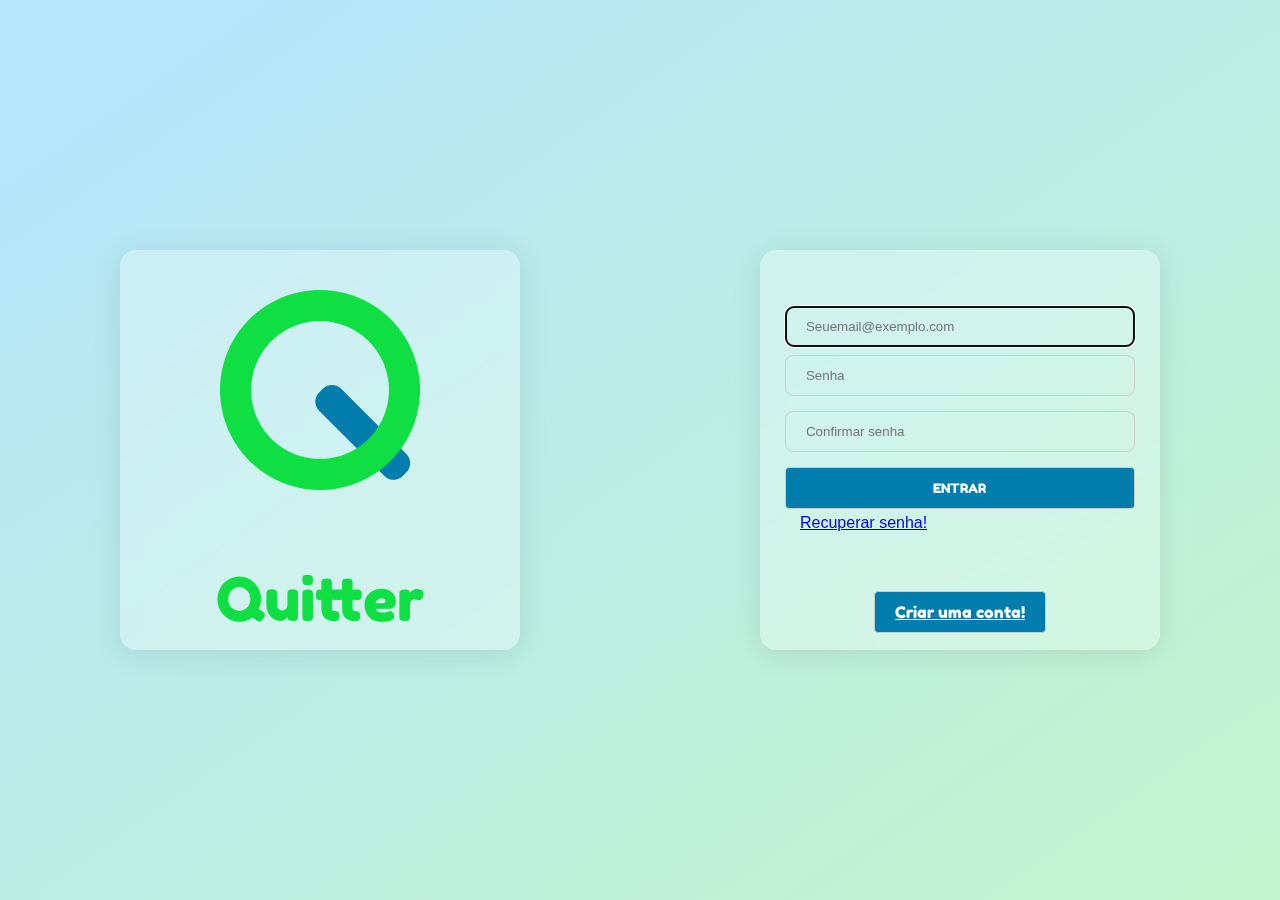
<file: index.html>
<!DOCTYPE html>
<html lang="pt-br">
<head>
    <meta charset="UTF-8">
    <meta http-equiv="X-UA-Compatible" content="IE=edge">
    <meta name="viewport" content="width=device-width, initial-scale=1.0">
    <link href="./css/reset.css" rel="stylesheet">
    <link href="https://cdn.jsdelivr.net/npm/bootstrap@5.0.0-beta3/dist/css/bootstrap.min.css" rel="stylesheet" integrity="sha384-eOJMYsd53ii+scO/bJGFsiCZc+5NDVN2yr8+0RDqr0Ql0h+rP48ckxlpbzKgwra6" crossorigin="anonymous" />
    <link href="./css/grid.css" rel="stylesheet">
    <link rel="icon" href="./css/assets/icon.ico">
    <title>Quitter</title>
</head>
<body>
    <main class="tela">
       <div class="containerlogo">
            <img alt="Logo do Quitter">
            <h1>Quitter</h1>
        </div>
        <div class="container">
            <form id="logon" method="GET" action="carteira.html">
                <input type="email" id="login" autofocus placeholder="Seuemail@exemplo.com">
                <input type="password" placeholder="Senha">
                <div class="collapse" id="novasenha">
                     <input type="password" placeholder="Confirmar senha"> 
                </div>
                <input type="submit" value="ENTRAR"  class="btn">
                <a href="./carteira.html">Recuperar senha!</a>
            </form>
            <p> <a class="btn btn-primary" data-bs-toggle="collapse" href="#novasenha" role="button" aria-expanded="false" aria-controls="collapseExemplo"> Criar uma conta!</a> </p>
        </div>
    </main>
    <script src="https://cdn.jsdelivr.net/npm/bootstrap@5.0.0-beta3/dist/js/bootstrap.bundle.min.js" integrity="sha384-JEW9xMcG8R+pH31jmWH6WWP0WintQrMb4s7ZOdauHnUtxwoG2vI5DkLtS3qm9Ekf" crossorigin="anonymous"></script>
</body>
</html>
</file>
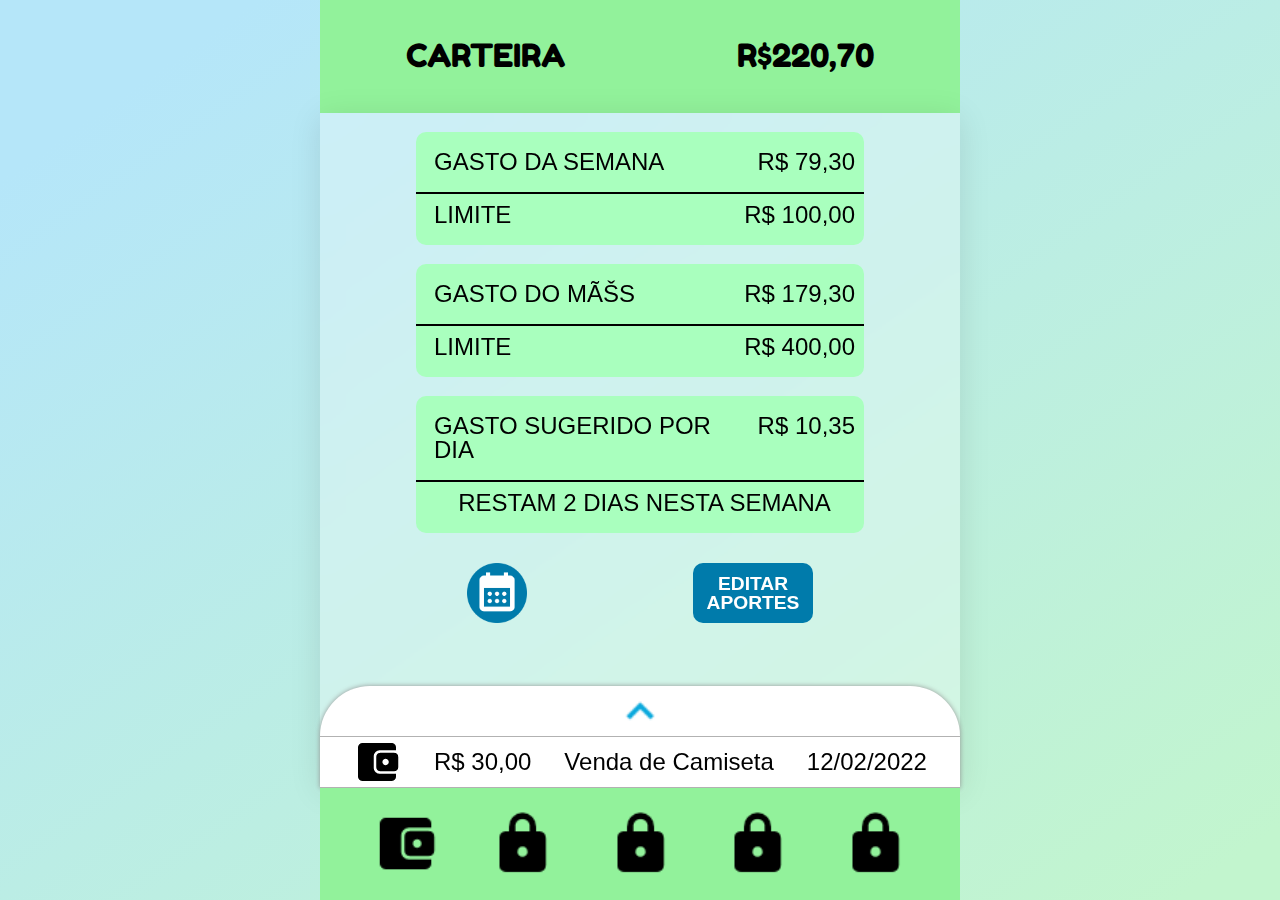
<file: carteira.html>
<!DOCTYPE html>
<html>
<head>
    <meta charset="URF-8">
    <title>Carteira</title>
    <link href="./css/reset.css" rel="stylesheet">
    <link href="./css/carteira.css" rel="stylesheet">
    <link rel="icon" href="./css/assets/icon.ico">
    <meta http-equiv="X-UA-Compatible" content="IE=edge">
    <meta name="viewport" content="width=device-width, initial-scale=1.0">
</head>
<body>
    <main class="tela">
        <header class="telaHeader">
            <h1>CARTEIRA</h1>
            <h2>R$220,70</h2>
        </header>
        
        <section class="telaSection">
            <div id="elementContainer">
                <div class="aporte">
                    <div>
                        <p>GASTO DA SEMANA</p>
                        <p>R$ 79,30</p>
                    </div>
                    <div>
                        <p>LIMITE</p>
                        <p>R$ 100,00</p>
                    </div>
                </div>
                <div class="aporte">
                    <div>
                        <p>GASTO DO MÊS</p>
                        <p>R$ 179,30</p>
                    </div>
                    <div>
                        <p>LIMITE</p>
                        <p>R$ 400,00</p>
                    </div>
                </div>
                <div class="aporte">
                    <div>
                        <p>GASTO SUGERIDO POR DIA</p>
                        <p>R$ 10,35</p>
                    </div>
                    <div>
                        <p id="last">RESTAM 2 DIAS NESTA SEMANA</p>
                    </div>
                </div>
                <div id="containerBotao">
                    <img src="./css/assets/calendario.ico" rel="Calendario" id="calendario">
                    <div id="editarAporte">
                        <p>EDITAR</p>
                        <p>APORTES</p>
                    </div>
                </div>
            </div>
            <div class="telaExtrato inicial" id="extrato">
                <div>
                    <img src="./css/assets/seta.ico" id="seta" onclick="ani()" value="Click">
                </div>
                <div>
                    <img src="./css/assets/wallet.png">
                    <p>R$ 30,00</p>
                    <p>Venda de Camiseta</p>
                    <p>12/02/2022</p>
                </div>
            </div>
        </section>
        <footer class="telaFooter">
            <img src="./css/assets/wallet.png" rel="Carteira">
            <img src="./css/assets/lock.png" rel="Cofre">
            <img src="./css/assets/lock.png" rel="Add">
            <img src="./css/assets/lock.png" rel="Objetivos">
            <img src="./css/assets/lock.png" rel="Conta">
        </footer>
    </main>
    <script src="./scripts/carteira.js"></script>
</body>
</html>
</file>
<file: css/grid.css>
@font-face {
    font-family: 'Bebas Neue';
    src: url('./fonts/FredokaOne-Regular.ttf')  format('truetype');
  }

html, body{
    width: 100%;
    height: 100%;
    font-family: 'Bebas Neue';
    background-color: #ccffd8;
    background: rgb(194,245,206);
    background: linear-gradient(325deg, rgba(194,245,206,1) 4%, rgba(181,230,249,1) 90%);
}
.container > *{
    margin-top: 4vh;
}
form{
    width: 100%;
    max-width: 350px;
}
form > *{

    font-family: Arial, Helvetica, sans-serif;
    margin: 15px;
    justify-items: center;
}
h1{
    font-size: 60px;
    color: #0FDF43;
}
input[type=email],input[type=password]{
    width: 100%;
    padding: 12px 20px;
    margin: 8px 0;
    display: block;
    border: 1px solid #ccc;
    border-radius: 8px;
    box-sizing: border-box;
    background-color: transparent;
}
.btn{
    width: 100%;
    margin-left: auto;
    margin-right: auto;
    padding: 12px 20px;
    display: block;
    border: 1px solid #ccc;
    color: white;
    border-radius: 4px;
    box-sizing: border-box;
    background-color: #007CAD;
    margin-bottom: 5px;
    font-family: 'Bebas Neue';
}

.container > a{
    margin: 2vh;
}

input[type=submit]:hover{
    cursor: pointer;
}

.container{
    align-self: center;
    justify-self: center;
    display: flex;
    flex-direction: column;
    justify-content: space-around;
    align-items: center;
}

.containerlogo{
    justify-self: center;
    align-self: center;
    display: flex;
    flex-direction: column;
    justify-content: space-around;
    align-items: center;
}

#novasenha{
    width: 100%;
    margin-left: auto;
    margin-right: auto;
}

@media screen and (max-width: 820px){
    .tela{
        height: 100%;
        width: 100%;
        display: grid;
        grid-template-columns: 1fr 6fr 1fr;
        grid-template-rows: 3fr 3fr;
    }
    .containerlogo{
        width: 100%;
        height: 100%;
        grid-column-start: 2;
        grid-row-start: 1;
        justify-content: center;
    }
    .container{
        width: 100%;
        height: 100%;
        grid-column-start: 2;
        grid-row-start: 2;
        justify-content: flex-start;
    }
    img{
        content: url(./assets/logo200.png);
    }
}

@media screen and (min-width: 821px){
    .tela{
        height: 100vh;
        width: 100vw;
        display: grid;
        grid-template-columns: 0.5fr 6fr 0.5fr 0.5fr 6fr 0.5fr;
        grid-template-rows: 1fr;
    }
    .container{
        grid-column-start: 5;
        grid-row-start: 1;
        height: 400px;
        width: 400px;
        background: rgba(255, 255, 255, 0.3);
        border-radius: 16px;
        box-shadow: 0 4px 30px rgba(0, 0, 0, 0.1);
        backdrop-filter: blur(10px);
        -webkit-backdrop-filter: blur(10px);
    }
    .containerlogo{
        grid-column-start: 2;
        grid-row-start: 1;
        height: 400px;
        width: 400px;
        background: rgba(255, 255, 255, 0.3);
        border-radius: 16px;
        box-shadow: 0 4px 30px rgba(0, 0, 0, 0.1);
        backdrop-filter: blur(10px);
        -webkit-backdrop-filter: blur(10px);
    }
    .containerlogo > img{
        margin-top: 2vh;
        margin-bottom: 4vh;
        content: url(./assets/logo200.png);
    }
}
</file>
<file: css/carteira.css>
@font-face {
    font-family: 'Bebas Neue';
    src: url('./fonts/FredokaOne-Regular.ttf')  format('truetype');
  }

html, body{
    width: 100vw;
    height: 100vh;
    background-color: #ccffd8;
    background: rgb(194,245,206);
    background: linear-gradient(325deg, rgba(194,245,206,1) 4%, rgba(181,230,249,1) 90%);
    font-family: Arial, Helvetica, sans-serif;
}
body > *{
    z-index: 0;
}
.tela{
    width: 100vw;
    height: 100vh;
    display: grid;
    grid-template-columns: 2fr 4fr 2fr;
    grid-template-rows: 1fr 6fr 1fr;
    position: relative;
}
.telaHeader{
    grid-column-start: 2;
    grid-row-start: 1;
    background-color: #92F29B;
    display: flex;
    align-items: center;
    justify-content: space-around;
    font-family: 'Bebas Neue';
}
h1, h2{
    font-size: 3rem;
}
p{
    font-size: 1.5rem;
}
.telaSection{
    grid-column-start: 2;
    grid-row-start: 2;
    background-color: transparent;
    justify-content: stretch;
    position: relative;
    background: rgba(255, 255, 255, 0.3);
    box-shadow: 0 4px 30px rgba(0, 0, 0, 0.1);
    backdrop-filter: blur(10px);
    -webkit-backdrop-filter: blur(10px);

}
#elementContainer{
    height: 80%;
    display: flex;
    flex-direction: column;
    align-items: center;
    justify-content: flex-start;
    overflow-y:auto;
}
.telaFooter{
    grid-column-start: 2;
    grid-row-start: 3;
    background-color: #92F29B;
    z-index: 2;
    display: flex;
    justify-content: space-evenly;
}
.telaFooter > img{
    width: 65px;
    height: 65px;
    margin-top: auto;
    margin-bottom: auto;
}
.aporte{
    margin-top: auto;
    border-radius: 10px;
    width: 70%;
    height: fit-content;
    min-height: max-content;
    background-color: #A9FFBE;
    display: flex;
    flex-direction: column;
    justify-content: space-between;
}
.aporte > div{
    display: flex;
    justify-content: space-between;
    padding: 1vh;
    padding-left: 2vh;
    font-size: 1rem;
    margin-top: 1vh;
}
.aporte > div:nth-child(2){
    border-style:  solid hidden hidden hidden;
    border-width: 2px;
    padding-left: 2vh;
    margin-bottom: 1vh;
}
#containerBotao{
    margin-top: auto;
    margin-bottom: auto;
    width: 80%;
    height: 15%;
    display: flex;
    align-items: center;
    justify-content: space-around;
    /*visibility: hidden;
    position: absolute;*/ 
}
.telaExtrato{
    position: absolute;
    bottom: 0;
    width: 100%;
    height: 15%;
    background-color: white;
    grid-column-start: 2;
    grid-column-end: 2;
    grid-row-start: 2;
    z-index: 1;
    border-radius: 50px 50px 0 0;
    display: flex;
    box-shadow: 0px 0px 5px 0px #969696;
}
.telaExtrato > div{
    height: 50px;
    width: 100%;
    display: flex;
    border-style: hidden hidden solid hidden;
    border-width: 1px;
    border-color: rgba(0, 0, 0, 0.3);
}
#extrato{
    display: flex;
    flex-direction: column;
    
}

#extrato > *{
    display: flex;
    width: 100%;
    justify-content: space-evenly;
    align-items: center;
}

.logoExtrato{
    background-color: black;
}

#seta {
    width: 50px;
    height: 50px;
    margin-left: auto;
    margin-right: auto;
}
.on {
    -webkit-animation-name: on;
    -webkit-animation-duration: .5s;
    -webkit-animation-iteration-count: 1;
    -webkit-animation-timing-function: ease;
    -webkit-animation-fill-mode: forwards;
  }
.off{
    -webkit-animation-name: off;
    -webkit-animation-duration: .5s;
    -webkit-animation-iteration-count: 1;
    -webkit-animation-timing-function: ease;
    -webkit-animation-fill-mode: forwards;
}

#calendario{
    width: 60px;
    height: 60px;
}
#editarAporte{
    width: 120px;
    height: 60px;
    background-color: #007BAB;
    border-radius: 10px;
    display: flex;
    flex-direction: column;
    justify-content: center;
}
#editarAporte > p{
    align-self: center;
    font-size: 1.2rem;
    color: #fff;
    font-weight: bold;
}

#last{
    margin-left: auto;
    margin-right: auto;
}

@-webkit-keyframes on {
    from {
        height: 15%;
    }
    to {
      height: 98%;
    }
  }
@-webkit-keyframes off {
    from {
        height: 98%;
    }
    to {
      height: 15%;
    }
  }
@media screen and (max-width: 1400px){
    h1, h2{
        font-size: 2rem;
    }
    p{
        font-size: 1.5rem;
    }
}
@media screen and (max-width: 730px){
    h1, h2{
        font-size: 2rem;
    }
    p{
        font-size: 1rem;
    }
    .tela{
        width: 100vw;
        height: 100vh;
        display: grid;
        grid-template-columns: 4fr;
        grid-template-rows: 1fr 6fr 1fr;
        position: relative;
    }
    .telaHeader{
        grid-column-start: 1;
        grid-row-start: 1;
        background-color: #92F29B;
        display: flex;
        align-items: center;
        justify-content: space-around;
    }
    .telaSection{
        grid-column-start: 1;
        grid-row-start: 2;
        justify-content: stretch;
        position: relative;
        background: rgba(255, 255, 255, 0.3);
        box-shadow: 0 4px 30px rgba(0, 0, 0, 0.1);
        backdrop-filter: blur(10px);
        -webkit-backdrop-filter: blur(10px);
    
    }
    .telaFooter{
        grid-column-start: 1;
        grid-row-start: 3;
        background-color: #92F29B;
        z-index: 2;
    }
    .aporte{
        margin-top: auto;
        border-radius: 10px;
        width: 80%;
        height: fit-content;
        background-color: #A9FFBE;
        display: flex;
        flex-direction: column;
        justify-content: space-between;
        /*visibility: hidden;
        position: absolute;*/ 
    }
}
@media screen and (max-width: 1000px) and (min-height: 800px){
    .tela{
        width: 100vw;
        height: 100vh;
        display: grid;
        grid-template-columns: 4fr;
        grid-template-rows: 1fr 6fr 1fr;
        position: relative;
    }
    .telaHeader{
        grid-column-start: 1;
        grid-row-start: 1;
        background-color: #92F29B;
        display: flex;
        align-items: center;
        justify-content: space-around;
    }
    .telaSection{
        grid-column-start: 1;
        grid-row-start: 2;
        justify-content: stretch;
        position: relative;
        background: rgba(255, 255, 255, 0.3);
        box-shadow: 0 4px 30px rgba(0, 0, 0, 0.1);
        backdrop-filter: blur(10px);
        -webkit-backdrop-filter: blur(10px);
    
    }
    .telaFooter{
        grid-column-start: 1;
        grid-row-start: 3;
        background-color: #92F29B;
        z-index: 2;
    }
    .aporte{
        margin-top: auto;
        border-radius: 10px;
        width: 70%;
        height: fit-content;
        background-color: #A9FFBE;
        display: flex;
        flex-direction: column;
        justify-content: space-between;
        /*visibility: hidden;
        position: absolute;*/ 
    }
}
</file>
